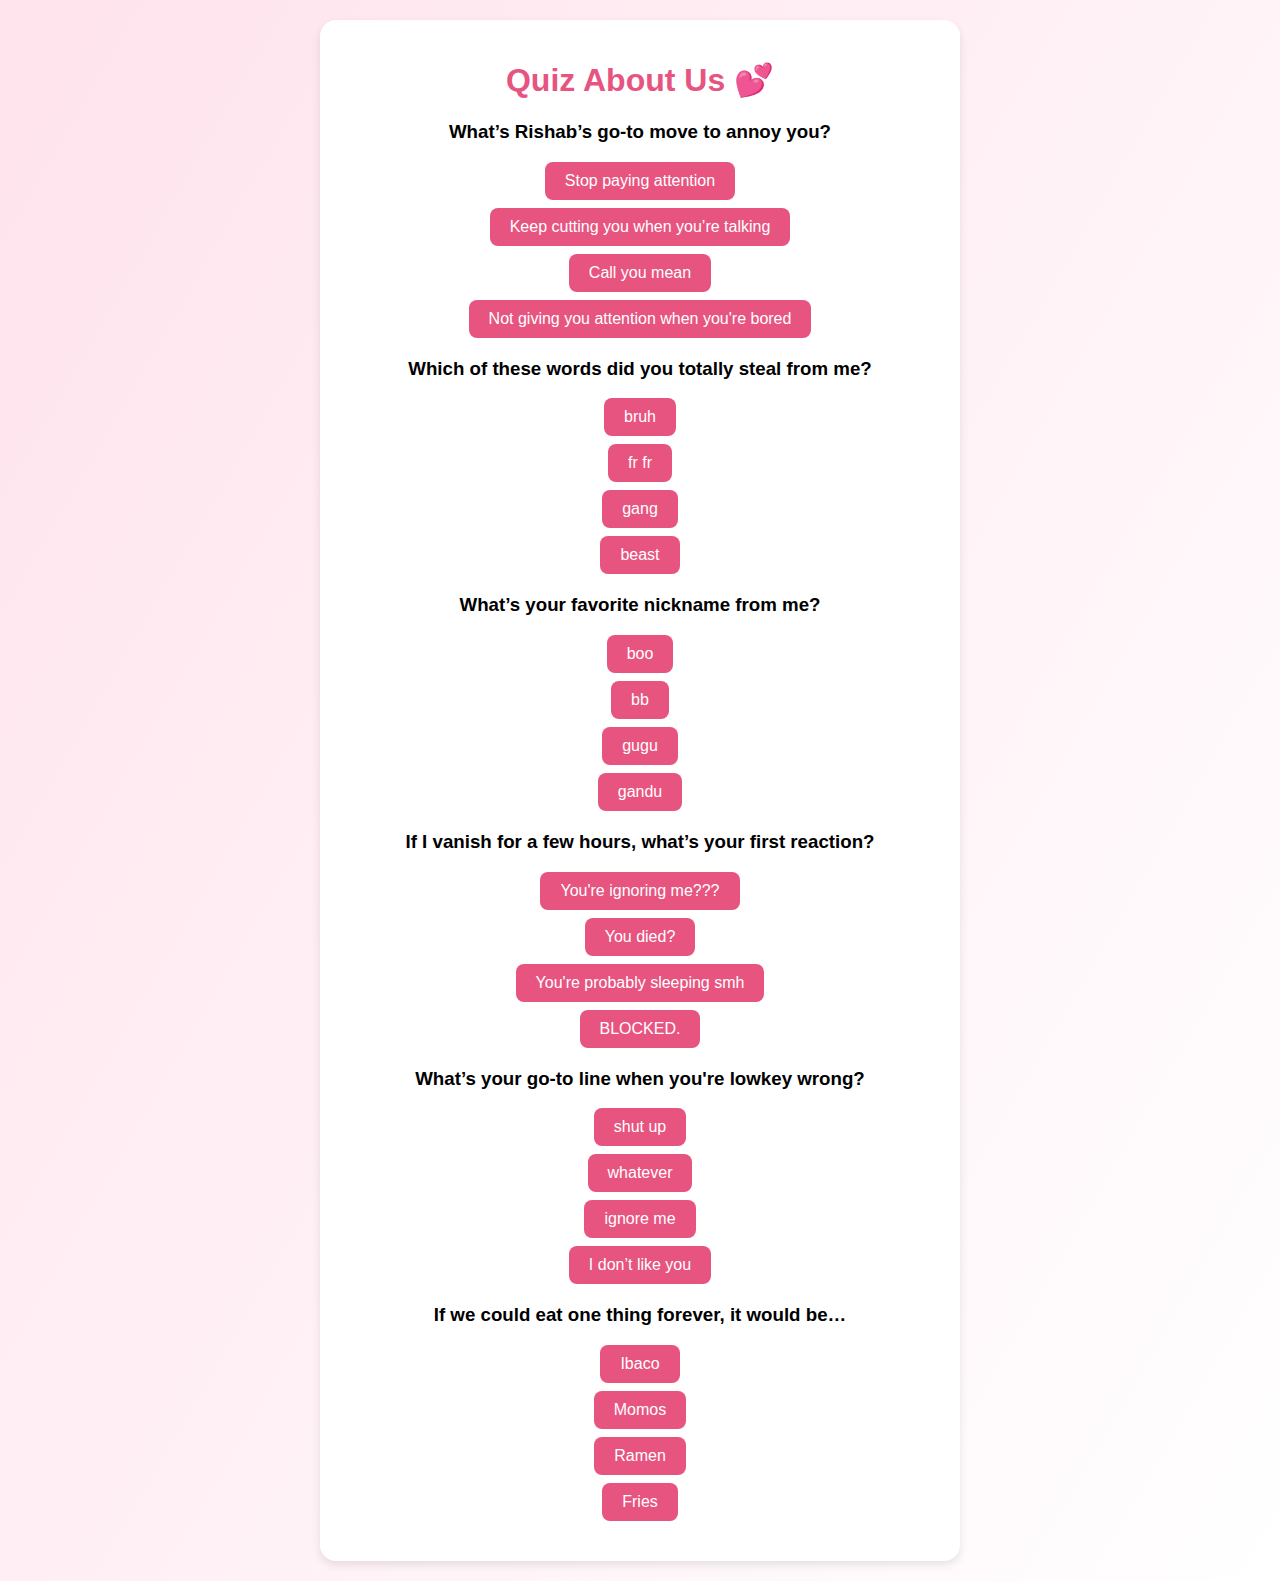
<file: index.html>
<!DOCTYPE html>
<html lang="en">
<head>
  <meta charset="UTF-8" />
  <meta name="viewport" content="width=device-width, initial-scale=1.0" />
  <title>Rithika Quiz</title>
  <style>
    body {
      font-family: 'Segoe UI', sans-serif;
      background: linear-gradient(120deg, #ffe3ec, #ffffff);
      margin: 0;
      padding: 20px;
      text-align: center;
    }
    .quiz-container {
      max-width: 600px;
      margin: auto;
      background: white;
      padding: 20px;
      border-radius: 16px;
      box-shadow: 0 4px 10px rgba(0,0,0,0.1);
    }
    h1 {
      color: #e75480;
    }
    .question {
      margin-bottom: 20px;
    }
    .options button {
      display: block;
      margin: 8px auto;
      padding: 10px 20px;
      border: none;
      border-radius: 8px;
      background-color: #e75480;
      color: white;
      cursor: pointer;
      font-size: 1rem;
    }
    .options button:disabled {
      background-color: #ccc;
      cursor: default;
    }
    .feedback {
      font-style: italic;
      margin-top: 10px;
    }
  </style>
</head>
<body>
  <div class="quiz-container">
    <h1>Quiz About Us 💕</h1>
    <div id="quiz"></div>
  </div>

  <script>
    const quizData = [
      {
        question: "What’s Rishab’s go-to move to annoy you?",
        options: [
          "Stop paying attention",
          "Keep cutting you when you’re talking",
          "Call you mean",
          "Not giving you attention when you're bored"
        ],
        response: "No matter which one you picked, you know it’s true 😌. Justice for Rishab 2025."
      },
      {
        question: "Which of these words did you totally steal from me?",
        options: ["bruh", "fr fr", "gang", "beast"],
        response: "Language thief alert 🚨 You should pay me royalties."
      },
      {
        question: "What’s your favorite nickname from me?",
        options: ["boo", "bb", "gugu", "gandu"],
        response: "Cursed options only. You chose violence and affection."
      },
      {
        question: "If I vanish for a few hours, what’s your first reaction?",
        options: [
          "You're ignoring me???",
          "You died?",
          "You're probably sleeping smh",
          "BLOCKED."
        ],
        response: "Any of these work, but you're still stuck with me 😤."
      },
      {
        question: "What’s your go-to line when you're lowkey wrong?",
        options: ["shut up", "whatever", "ignore me", "I don’t like you"],
        response: "Gaslight. Gatekeep. Girlfriend 😮‍💨."
      },
      {
        question: "If we could eat one thing forever, it would be…",
        options: ["Ibaco", "Momos", "Ramen", "Fries"],
        response: "A gourmet couple. Only broke emotionally, never in taste 😌."
      }
    ];

    const quizDiv = document.getElementById('quiz');

    quizData.forEach((q, index) => {
      const qDiv = document.createElement('div');
      qDiv.className = 'question';
      const qText = document.createElement('h3');
      qText.textContent = q.question;

      const optionsDiv = document.createElement('div');
      optionsDiv.className = 'options';

      const feedback = document.createElement('div');
      feedback.className = 'feedback';

      q.options.forEach(opt => {
        const btn = document.createElement('button');
        btn.textContent = opt;
        btn.onclick = () => {
          optionsDiv.querySelectorAll('button').forEach(b => b.disabled = true);
          feedback.textContent = q.response;
        };
        optionsDiv.appendChild(btn);
      });

      qDiv.appendChild(qText);
      qDiv.appendChild(optionsDiv);
      qDiv.appendChild(feedback);
      quizDiv.appendChild(qDiv);
    });
  </script>
</body>
</html>
</file>
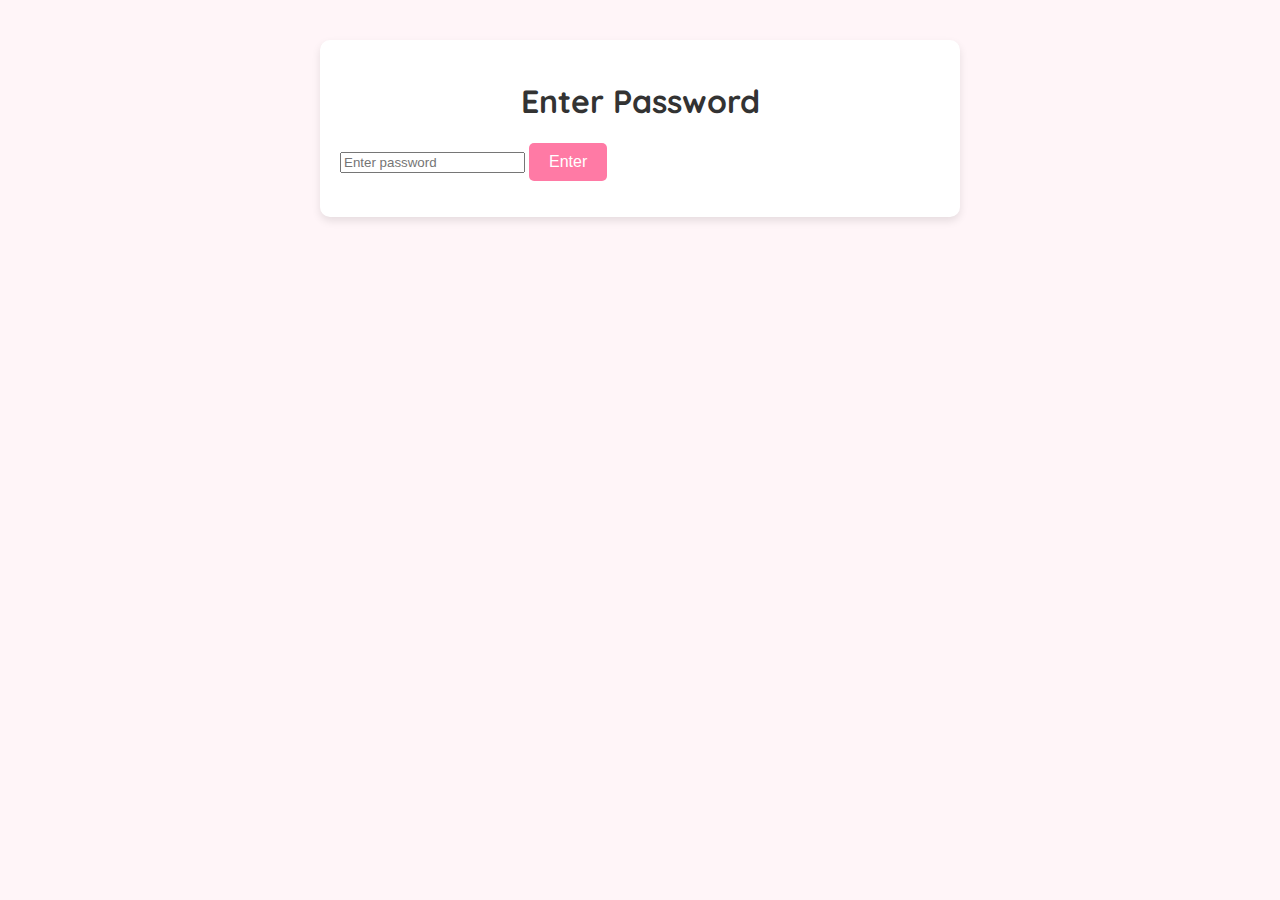
<file: update index.html>
<!DOCTYPE html>
<html lang="en">
<head>
  <meta charset="UTF-8" />
  <meta name="viewport" content="width=device-width, initial-scale=1.0" />
  <title>Happy Birthday!</title>
  <link href="https://fonts.googleapis.com/css2?family=Quicksand:wght@400;700&display=swap" rel="stylesheet">
  <style>
    body {
      font-family: 'Quicksand', sans-serif;
      background: #fff5f8;
      color: #333;
      margin: 0;
      padding: 20px;
      display: flex;
      flex-direction: column;
      align-items: center;
    }
    .hidden { display: none; }
    .card {
      background: white;
      border-radius: 10px;
      box-shadow: 0 4px 8px rgba(0,0,0,0.1);
      padding: 20px;
      max-width: 600px;
      width: 90%;
      margin: 20px 0;
    }
    button {
      background-color: #ff7aa5;
      border: none;
      color: white;
      padding: 10px 20px;
      border-radius: 5px;
      font-size: 16px;
      cursor: pointer;
    }
    button:hover {
      background-color: #e26791;
    }
    h1, h2 {
      text-align: center;
    }
    .question {
      margin-bottom: 20px;
    }
    .hint {
      margin: 10px 0;
      background: #ffe6ec;
      padding: 10px;
      border-radius: 5px;
    }
  </style>
</head>
<body>

  <div id="auth" class="card">
    <h1>Enter Password</h1>
    <input type="password" id="passwordInput" placeholder="Enter password" />
    <button onclick="checkPassword()">Enter</button>
    <p id="authError" style="color: red;"></p>
  </div>

  <div id="quiz" class="card hidden">
    <h2>Trivia Time!</h2>
    <div id="questions"></div>
    <button id="submitQuiz" onclick="submitQuiz()">Submit Answers</button>
    <p id="quizError" style="color: red;"></p>
  </div>

  <div id="clues" class="card hidden">
    <h2>Time for Clues!</h2>
    <div id="clueText"></div>
    <button onclick="nextClue()">Next Clue</button>
  </div>

  <script>
    const correctPassword = 'happybaby05';
    const questions = [
      {
        question: 'Where did we first go on a proper date?',
        options: ['Cafe Zoe', 'The Yellow Chilli', 'Subway', 'Smoke House Deli'],
        answer: 0
      },
      {
        question: 'What is our favourite movie genre?',
        options: ['Romantic Comedy', 'Thriller', 'Action', 'Horror'],
        answer: 1
      },
      {
        question: 'Which side of the bed do you sleep on?',
        options: ['Left', 'Right', 'Middle', 'Floor lol'],
        answer: 1
      },
      {
        question: 'What’s our go-to comfort food?',
        options: ['Pizza', 'Momos', 'Maggi', 'Ice Cream'],
        answer: 2
      },
      {
        question: 'Who said "I love you" first?',
        options: ['You', 'Me', 'No one yet', 'Mutually together'],
        answer: 1
      },
    ];

    const clues = [
      'It’s something that smells nice but isn’t a perfume.',
      'Time goes by, but this doesn’t get old.',
      'It’s not red, but you thought about walking in it.',
      'You won’t hear a sound, but you’ll feel every word.',
      'Shiny, small, and something for your wrist and ears.',
      'Sweet, soft, and not what you expected.',
      'It melts in your mouth but not your heart.'
    ];

    let currentClue = 0;

    function checkPassword() {
      const input = document.getElementById('passwordInput').value;
      if (input === correctPassword) {
        document.getElementById('auth').classList.add('hidden');
        renderQuestions();
        document.getElementById('quiz').classList.remove('hidden');
      } else {
        document.getElementById('authError').textContent = 'Wrong password, try again!';
      }
    }

    function renderQuestions() {
      const container = document.getElementById('questions');
      questions.forEach((q, i) => {
        const div = document.createElement('div');
        div.classList.add('question');
        div.innerHTML = `<p>${q.question}</p>` +
          q.options.map((opt, j) =>
            `<label><input type="radio" name="q${i}" value="${j}"> ${opt}</label><br>`
          ).join('');
        container.appendChild(div);
      });
    }

    function submitQuiz() {
      let score = 0;
      questions.forEach((q, i) => {
        const selected = document.querySelector(`input[name="q${i}"]:checked`);
        if (selected && parseInt(selected.value) === q.answer) {
          score++;
        }
      });
      if (score >= 3) {
        document.getElementById('quiz').classList.add('hidden');
        document.getElementById('clues').classList.remove('hidden');
        showClue();
      } else {
        document.getElementById('quizError').textContent = 'Oops! You need at least 3 correct answers. Try again!';
      }
    }

    function showClue() {
      const clueBox = document.getElementById('clueText');
      clueBox.textContent = clues[currentClue];
    }

    function nextClue() {
      currentClue++;
      if (currentClue < clues.length) {
        showClue();
      } else {
        document.getElementById('clueText').textContent = "That's all the clues! Now wait for your surprises :)";
        event.target.style.display = 'none';
      }
    }
  </script>
</body>
</html>
</file>
